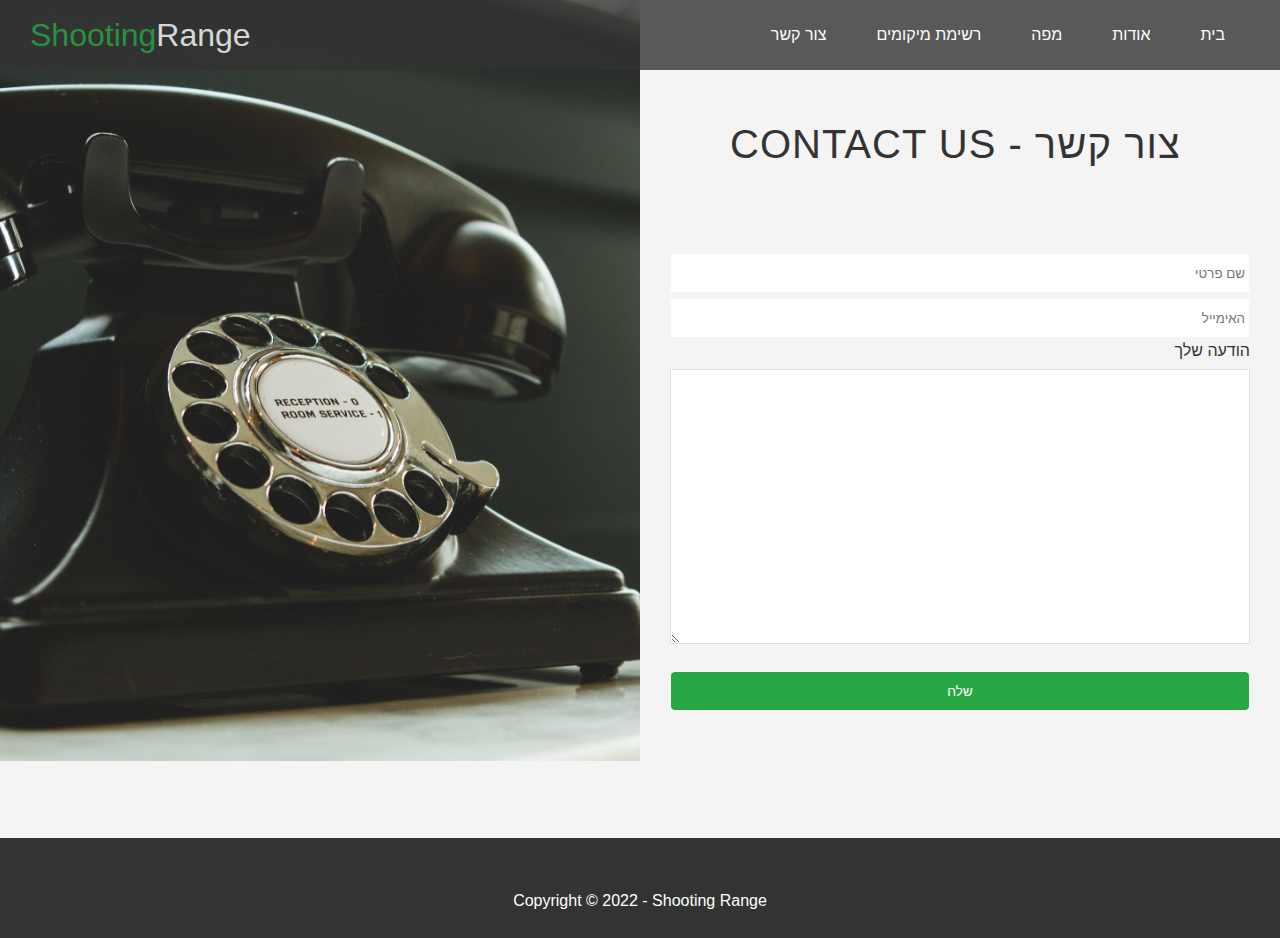
<file: contact.html>
<!DOCTYPE html>
<html lang="en">
<head>
  <meta charset="UTF-8">
  <meta http-equiv="X-UA-Compatible" content="IE=edge">
  <meta name="viewport" content="width=device-width, initial-scale=1.0">
  <link href="https://fonts.googleapis.com/css?family=Quicksand&display=swap" rel="stylesheet">
  <link rel="stylesheet" href="https://cdnjs.cloudflare.com/ajax/libs/font-awesome/6.1.1/css/all.min.css" integrity="sha512-KfkfwYDsLkIlwQp6LFnl8zNdLGxu9YAA1QvwINks4PhcElQSvqcyVLLD9aMhXd13uQjoXtEKNosOWaZqXgel0g==" crossorigin="anonymous" referrerpolicy="no-referrer" />
  <link rel="stylesheet" href="css/utilities.css">
  <link rel="stylesheet" href="css/style.css">
  <title>Contact</title>
</head>
<body id="home">
  <header >
    <div id="navbar" class="navbar">
      <h1 class="logo">
        <span class="text-primary"><i class="fa-solid fa-gun"></i> Shooting</span>Range
      </h1>
      <nav>
        <ul>
          <li><a class="current" href="contact.html">צור קשר</a></li>
          <li><a href="list.html">רשימת מיקומים</a></li>
          <li><a href="map.html">מפה</a></li>
          <li><a href="about.html">אודות</a></li>
          <li><a href="index.html">בית</a></li>
        </ul>
      </nav>
    </div>

    <!-- Contact -->
    <section id="contact" class="contact flex-columns">
      <div class="row">
        <div class="column">
          <div class="column-1">
            <img src="images/telephone.jpg" alt="" />
          </div>
        </div>
        <div class="column">
          <div class="column-2 bg-light">
            <h2>Contact Us - צור קשר</h2>
            <form action="https://formspree.io/f/meqndarp" method="post" autocomplete="off" action="" class="callback-form" Add dir="rtl" >
              <div class="form-control">
                <label for="name"></label>
                <input type="text" name="name" id="name" placeholder="שם פרטי"/>
              </div>
              <div class="form-control">
                <label for="email"></label>
                <input type="email" name="email" id="email" placeholder="האימייל "/>
              </div>
              <!-- <div class="form-control">
                <label for="phone"></label>
                <input type="text" name="phone" id="phone" placeholder="מספר טלפון"/>
              </div> -->
              <div class="form-control">
                <label for="message">הודעה שלך</label>
                <textarea name="message" id="message"></textarea>
              </div>
              <input type="submit" value="שלח" id="submit" class="btn" />
            </form>
          </div>
        </div>
      </div>
    </section>
    
     <!-- Footer -->
     <br><br><br>
   <footer class="footer bg-dark">
    <div class="social">
      <a href="http://www.facebook.com" target="_blank"><i class="fab fa-facebook fa-2x"></i></a>
      <a href="http://www.twitter.com" target="_blank"><i class="fab fa-twitter fa-2x"></i></a>
      <a href="http://www.instagram.com" target="_blank"><i class="fab fa-instagram fa-2x"></i></a>
    </div>
    <p>Copyright &copy; 2022 - Shooting Range</p>
  </footer>
  
  
</body>
</html>
</file>
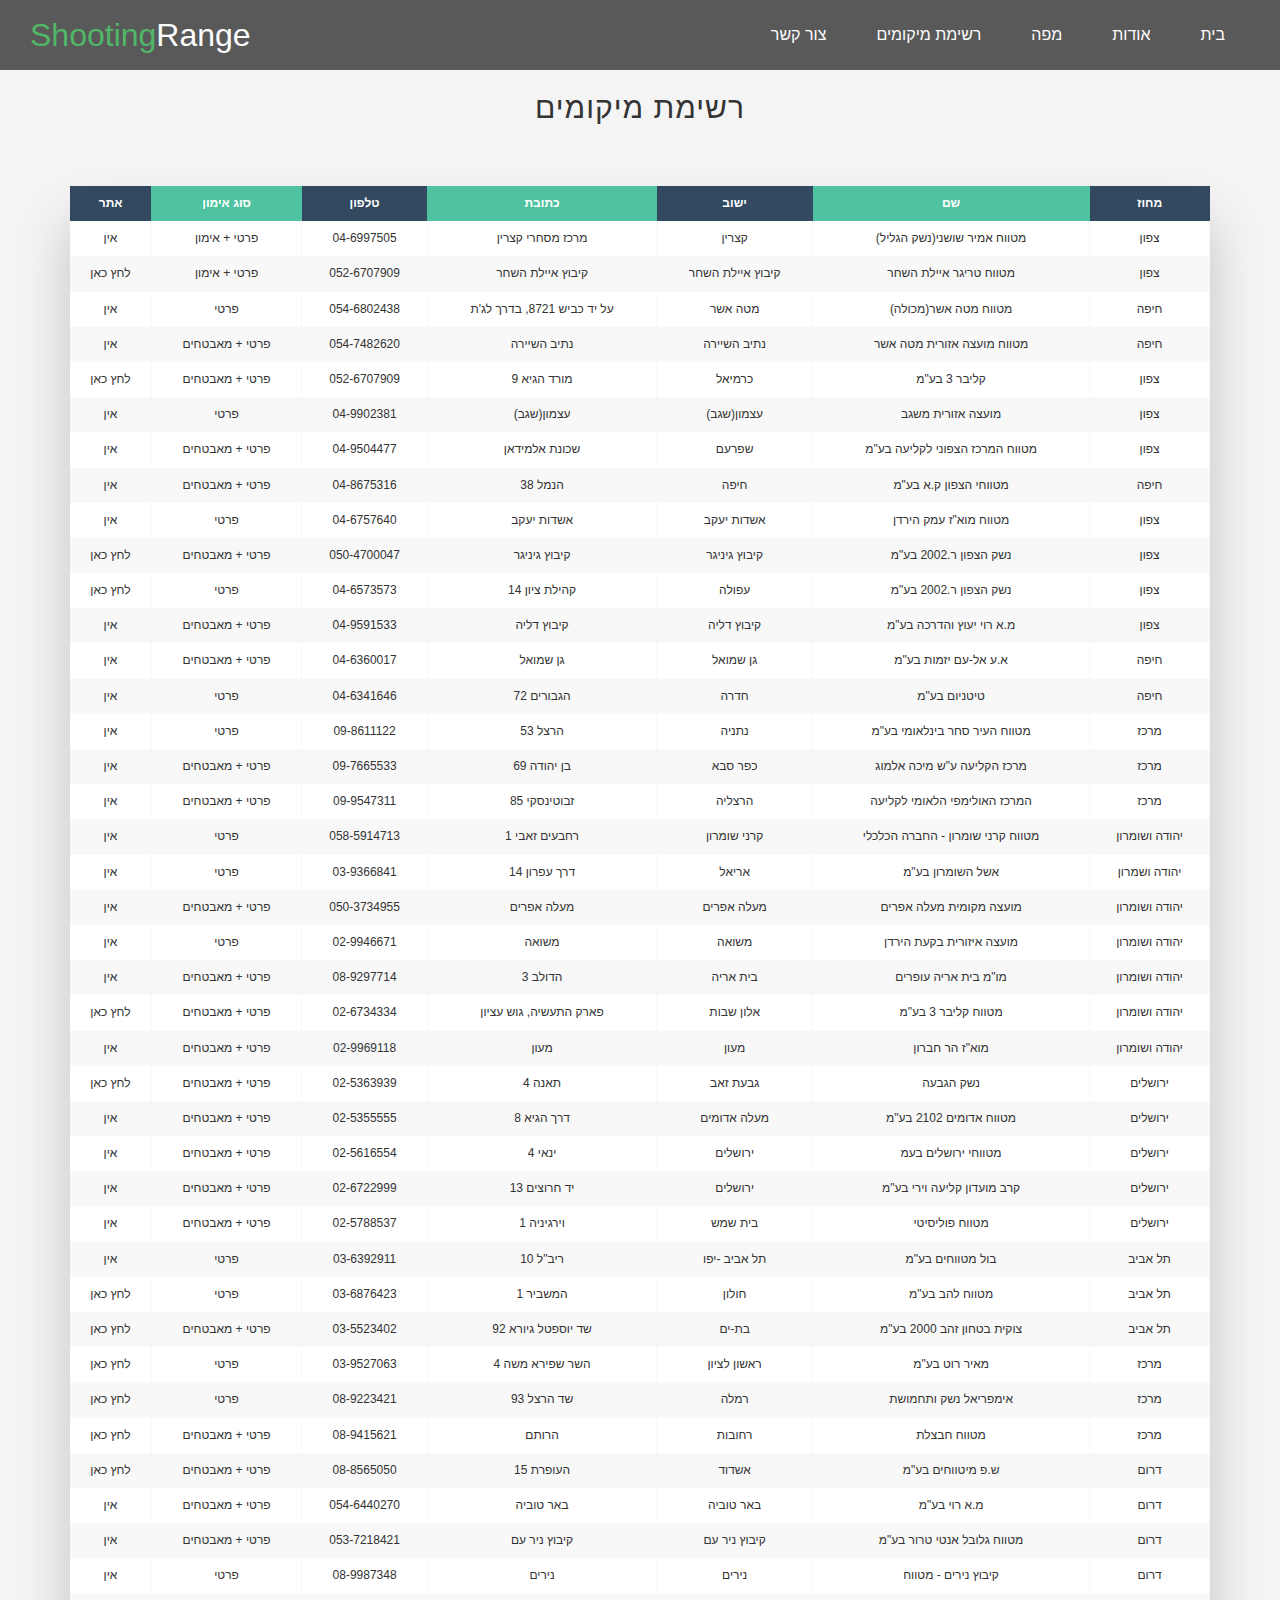
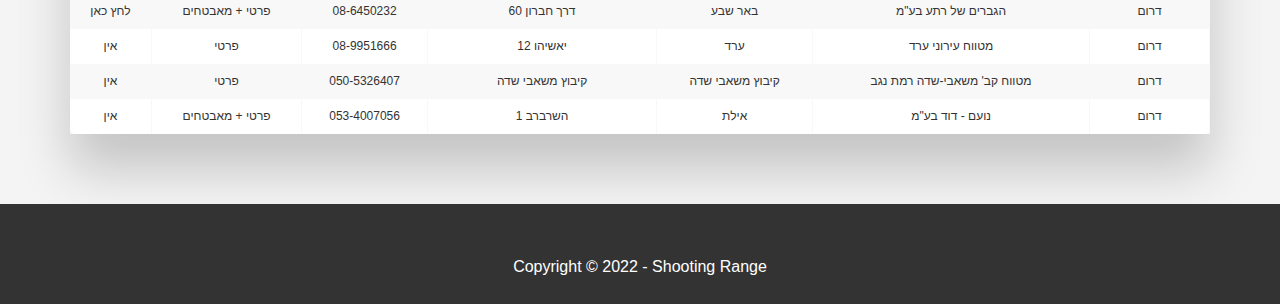
<file: list.html>
<!DOCTYPE html>
<html lang="en">
<head>
  <meta charset="UTF-8">
  <meta http-equiv="X-UA-Compatible" content="IE=edge">
  <meta name="viewport" content="width=device-width, initial-scale=1.0">
  <link rel="stylesheet" href="https://cdnjs.cloudflare.com/ajax/libs/font-awesome/6.1.1/css/all.min.css" integrity="sha512-KfkfwYDsLkIlwQp6LFnl8zNdLGxu9YAA1QvwINks4PhcElQSvqcyVLLD9aMhXd13uQjoXtEKNosOWaZqXgel0g==" crossorigin="anonymous" referrerpolicy="no-referrer" />
  <link rel="stylesheet" href="css/utilities.css">
  <link rel="stylesheet" href="css/style.css">
  <title>List Of Places</title>
</head>
<body id="home">
  <header>
    <div id="navbar" class="navbar">
      <h1 class="logo">
        <span class="text-primary"><i class="fa-solid fa-gun"></i> Shooting</span>Range
      </h1>
      <nav>
        <ul>
          <li><a href="contact.html">צור קשר</a></li>
          <li><a class="current" href="list.html">רשימת מיקומים</a></li>
          <li><a href="map.html">מפה</a></li>
          <li><a href="about.html">אודות</a></li>
          <li><a href="index.html">בית</a></li>
        </ul>
      </nav>
    </div>
  </header>

  <h2>רשימת מיקומים</h2>
  <div class="table-wrapper">
      <table class="fl-table">
          <thead>
          <tr>
              <th>אתר</th>
              <th>סוג אימון</th>
              <th>טלפון</th>
              <th>כתובת</th>
              <th>ישוב</th>
              <th>שם</th>
              <th>מחוז</th>
              
          </tr>
          </thead>
          <tbody>
          <tr>
              <td><span>אין</span></td>
              <td>פרטי + אימון</td>
              <td>04-6997505</td>
              <td>מרכז מסחרי קצרין</td>
              <td>קצרין</td>
              <td>מטווח אמיר שושני(נשק הגליל)</td>
              <td>צפון</td>
          </tr>
          <tr>
              <td><a href='https://www.trigger-at.com' target=_blank>לחץ כאן</a></td>
              <td>פרטי + אימון</td>
              <td>052-6707909</td>
              <td>קיבוץ איילת השחר</td>
              <td>קיבוץ איילת השחר</td>
              <td>מטווח טריגר איילת השחר</td>
              <td>צפון</td>
          </tr>
          <tr>
              <td><span>אין</span></td>
              <td>פרטי</td>
              <td>054-6802438</td>
              <td>על יד כביש 8721, בדרך לג'ת</td>
              <td>מטה אשר</td>
              <td>מטווח מטה אשר(מכולה)</td>
              <td>חיפה</td>
          </tr>
          <tr>
              <td><span>אין</span></td>
              <td>פרטי + מאבטחים</td>
              <td>054-7482620</td>
              <td>נתיב השיירה</td>
              <td>נתיב השיירה</td>
              <td>מטווח מועצה אזורית מטה אשר</td>
              <td>חיפה</td>
          </tr>
          <tr>
              <td><a href='https://www.caliber3range.com' target=_blank>לחץ כאן</a></td>
              <td>פרטי + מאבטחים</td>
              <td>052-6707909</td>
              <td>מורד הגיא 9</td>
              <td>כרמיאל</td>
              <td>קליבר 3 בע"מ</td>
              <td>צפון</td>
          </tr>
          <tr>
              <td><span>אין</span></td>
              <td>פרטי</td>
              <td>04-9902381</td>
              <td>עצמון(שגב)</td>
              <td>עצמון(שגב)</td>
              <td>מועצה אזורית משגב</td>
              <td>צפון</td>
          </tr>
          <tr>
              <td><span>אין</span></td>
              <td>פרטי + מאבטחים</td>
              <td>04-9504477</td>
              <td>שכונת אלמידאן</td>
              <td>שפרעם</td>
              <td>מטווח המרכז הצפוני לקליעה בע"מ</td>
              <td>צפון</td>
          </tr>
          <tr>
              <td><span>אין</span></td>
              <td>פרטי + מאבטחים</td>
              <td>04-8675316</td>
              <td>הנמל 38</td>
              <td>חיפה</td>
              <td>מטווחי הצפון ק.א בע"מ</td>
              <td>חיפה</td>
          </tr>
          <tr>
              <td><span>אין</span></td>
              <td>פרטי</td>
              <td>04-6757640</td>
              <td>אשדות יעקב</td>
              <td>אשדות יעקב</td>
              <td>מטווח מוא"ז עמק הירדן</td>
              <td>צפון</td>
          </tr>
          <tr>
              <td><a href='https://www.caliber3range.com' target=_blank>לחץ כאן</a></td>
              <td>פרטי + מאבטחים</td>
              <td>050-4700047</td>
              <td>קיבוץ גיניגר</td>
              <td>קיבוץ גיניגר</td>
              <td>נשק הצפון ר.2002 בע"מ</td>
              <td>צפון</td>
          </tr>
          <tr>
            <td><a href='https://northarm.co.il' target=_blank>לחץ כאן</a></td>
              <td>פרטי</td>
              <td>04-6573573</td>
              <td>קהילת ציון 14</td>
              <td>עפולה</td>
              <td>נשק הצפון ר.2002 בע"מ</td>
              <td>צפון</td>
          </tr>
          <tr>
              <td><span>אין</span></td>
              <td>פרטי + מאבטחים</td>
              <td>04-9591533</td>
              <td>קיבוץ דליה</td>
              <td>קיבוץ דליה</td>
              <td>מ.א רוי יעוץ והדרכה בע"מ</td>
              <td>צפון</td>
          </tr>
          <tr>
              <td><span>אין</span></td>
              <td>פרטי + מאבטחים</td>
              <td>04-6360017</td>
              <td>גן שמואל</td>
              <td>גן שמואל</td>
              <td>א.ע אל-עם יזמות בע"מ</td>
              <td>חיפה</td>
          </tr>
          <tr>
              <td><span>אין</span></td>
              <td>פרטי</td>
              <td>04-6341646</td>
              <td>הגבורים 72</td>
              <td>חדרה</td>
              <td>טיטניום בע"מ</td>
              <td>חיפה</td>
          </tr>
          <tr>
              <td><span>אין</span></td>
              <td>פרטי</td>
              <td>09-8611122</td>
              <td>הרצל 53</td>
              <td>נתניה</td>
              <td>מטווח העיר סחר בינלאומי בע"מ</td>
              <td>מרכז</td>
          </tr>
          <tr>
              <td><span>אין</span></td>
              <td>פרטי + מאבטחים</td>
              <td>09-7665533</td>
              <td>בן יהודה 69</td>
              <td>כפר סבא</td>
              <td>מרכז הקליעה ע"ש מיכה אלמוג</td>
              <td>מרכז</td>
          </tr>
          <tr>
              <td><span>אין</span></td>
              <td>פרטי + מאבטחים</td>
              <td>09-9547311</td>
              <td>זבוטינסקי 85</td>
              <td>הרצליה</td>
              <td>המרכז האולימפי הלאומי לקליעה</td>
              <td>מרכז</td>
          </tr>
          <tr>
            <td><span>אין</span></td>
            <td>פרטי</td>
            <td>058-5914713</td>
            <td>רחבעים זאבי 1</td>
            <td>קרני שומרון</td>
            <td>מטווח קרני שומרון - החברה הכלכלי</td>
            <td>יהודה ושומרון</td>
        </tr>
          <tr>
              <td><span>אין</span></td>
              <td>פרטי</td>
              <td>03-9366841</td>
              <td>דרך עפרון 14</td>
              <td>אריאל</td>
              <td>אשל השומרון בע"מ</td>
              <td>יהודה ושמרון</td>
          </tr>
          <tr>
              <td><span>אין</span></td>
              <td>פרטי + מאבטחים</td>
              <td>050-3734955</td>
              <td>מעלה אפרים</td>
              <td>מעלה אפרים</td>
              <td>מועצה מקומית מעלה אפרים</td>
              <td>יהודה ושומרון</td>
          </tr>
          <tr>
              <td><span>אין</span></td>
              <td>פרטי</td>
              <td>02-9946671</td>
              <td>משואה</td>
              <td>משואה</td>
              <td>מועצה איזורית בקעת הירדן</td>
              <td>יהודה ושומרון</td>
          </tr>
          <tr>
              <td><span>אין</span></td>
              <td>פרטי + מאבטחים</td>
              <td>08-9297714</td>
              <td>הדולב 3</td>
              <td>בית אריה</td>
              <td>מו"מ בית אריה עופרים</td>
              <td>יהודה ושומרון</td>
          </tr>
            <tr>
              <td><a href='https://www.caliber3range.com' target=_blank>לחץ כאן</a></td>
              <td>פרטי + מאבטחים</td>
              <td>02-6734334</td>
              <td>פארק התעשיה, גוש עציון</td>
              <td>אלון שבות</td>
              <td>מטווח קליבר 3 בע"מ</td>
              <td>יהודה ושומרון</td>
          </tr>
            <tr>
              <td><span>אין</span></td>
              <td>פרטי + מאבטחים</td>
              <td>02-9969118</td>
              <td>מעון</td>
              <td>מעון</td>
              <td>מוא"ז הר חברון</td>
              <td>יהודה ושומרון</td>
          </tr>
          <tr>
              <td><a href='https://www.neshekagiva.co.il' target=_blank>לחץ כאן</a></td>
              <td>פרטי + מאבטחים</td>
              <td>02-5363939</td>
              <td>תאנה 4</td>
              <td>גבעת זאב</td>
              <td>נשק הגבעה</td>
              <td>ירושלים</td>
          </tr>
          <tr>
              <td><span>אין</span></td>
              <td>פרטי + מאבטחים</td>
              <td>02-5355555</td>
              <td>דרך הגיא 8</td>
              <td>מעלה אדומים</td>
              <td>מטווח אדומים 2102 בע"מ</td>
              <td>ירושלים</td>
          </tr>
          <tr>
              <td><span>אין</span></td>
              <td>פרטי + מאבטחים</td>
              <td>02-5616554</td>
              <td>ינאי 4</td>
              <td>ירושלים</td>
              <td>מטווחי ירושלים בעמ</td>
              <td>ירושלים</td>
          </tr>
          <tr>
              <td><span>אין</span></td>
              <td>פרטי + מאבטחים</td>
              <td>02-6722999</td>
              <td>יד חרוצים 13</td>
              <td>ירושלים</td>
              <td>קרב מועדון קליעה וירי בע"מ</td>
              <td>ירושלים</td>
          </tr>
         
          <tr>
              <td><span>אין</span></td>
              <td>פרטי + מאבטחים</td>
              <td>02-5788537</td>
              <td>וירגיניה 1</td>
              <td>בית שמש</td>
              <td>מטווח פוליסיטי</td>
              <td>ירושלים</td>
          </tr>
          <tr>
              <td><span>אין</span></td>
              <td>פרטי</td>
              <td>03-6392911</td>
              <td>ריב"ל 10</td>
              <td>תל אביב -יפו</td>
              <td>בול מטווחים בע"מ</td>
              <td>תל אביב</td>
          </tr>
          <tr>
              <td><a href='https://www.lhbltd.com' target=_blank>לחץ כאן</a></td>
              <td>פרטי</td>
              <td>03-6876423</td>
              <td>המשביר 1</td>
              <td>חולון</td>
              <td>מטווח להב בע"מ</td>
              <td>תל אביב</td>
          </tr>
          <tr>
              <td><a href='https://www.zukit.co.il' target=_blank>לחץ כאן</a></td>
              <td>פרטי + מאבטחים</td>
              <td>03-5523402</td>
              <td>שד יוספטל גיורא 92</td>
              <td>בת-ים</td>
              <td>צוקית בטחון זהב 2000 בע"מ</td>
              <td>תל אביב</td>
          </tr>
          <tr>
              <td><a href='https://meirroth.co.il' target=_blank>לחץ כאן</a></td>
              <td>פרטי</td>
              <td>03-9527063</td>
              <td>השר שפירא משה 4</td>
              <td>ראשון לציון</td>
              <td>מאיר רוט בע"מ</td>
              <td>מרכז</td>
          </tr>
          <tr>
              <td><a href='http://www.imperialranges.co.il' target=_blank>לחץ כאן</a></td>
              <td>פרטי</td>
              <td>08-9223421</td>
              <td>שד הרצל 93</td>
              <td>רמלה</td>
              <td>אימפריאל נשק ותחמושת</td>
              <td>מרכז</td>
          </tr>
          <tr>
              <td><a href='https://mitvah-rehovot.co.il/' target=_blank>לחץ כאן</a></td>
              <td>פרטי + מאבטחים</td>
              <td>08-9415621</td>
              <td>הרותם</td>
              <td>רחובות</td>
              <td>מטווח חבצלת</td>
              <td>מרכז</td>
          </tr>
          <tr>
              <td><a href='https://sp-range.co.il' target=_blank>לחץ כאן</a></td>
              <td>פרטי + מאבטחים</td>
              <td>08-8565050</td>
              <td>העופרת 15</td>
              <td>אשדוד</td>
              <td>ש.פ מיטווחים בע"מ</td>
              <td>דרום</td>
          </tr>
          <tr>
              <td><span>אין<span></td>
              <td>פרטי + מאבטחים</td>
              <td>054-6440270</td>
              <td>באר טוביה</td>
              <td>באר טוביה</td>
              <td>מ.א רוי בע"מ</td>
              <td>דרום</td>
          </tr>
          <tr>
              <td><span>אין<span></td>
              <td>פרטי + מאבטחים</td>
              <td>053-7218421</td>
              <td>קיבוץ ניר עם</td>
              <td>קיבוץ ניר עם</td>
              <td>מטווח גלובל אנטי טרור בע"מ</td>
              <td>דרום</td>
          </tr>
          <tr>
              <td><span>אין<span></td>
              <td>פרטי</td>
              <td>08-9987348</td>
              <td>נירים</td>
              <td>נירים</td>
              <td>קיבוץ נירים - מטווח</td>
              <td>דרום</td>
          </tr>
          <tr>
              <td><a href='https://www.retafirearms.com' target=_blank>לחץ כאן</a></td>
              <td>פרטי + מאבטחים</td>
              <td>08-6450232</td>
              <td>דרך חברון 60</td>
              <td>באר שבע</td>
              <td>הגברים של רתע בע"מ</td>
              <td>דרום</td>
          </tr>
          <tr>
              <td><span>אין<span></td>
              <td>פרטי</td>
              <td>08-9951666</td>
              <td>יאשיהו 12</td>
              <td>ערד</td>
              <td>מטווח עירוני ערד</td>
              <td>דרום</td>
          </tr>
          <tr>
              <td><span>אין<span></td>
              <td>פרטי</td>
              <td>050-5326407</td>
              <td>קיבוץ משאבי שדה</td>
              <td>קיבוץ משאבי שדה</td>
              <td>מטווח קב' משאבי-שדה רמת נגב</td>
              <td>דרום</td>
          </tr>
          <tr>
              <td><span>אין<span></td>
              <td>פרטי + מאבטחים</td>
              <td>053-4007056</td>
              <td>השרברב 1</td>
              <td>אילת</td>
              <td>נועם - דוד בע"מ</td>
              <td>דרום</td>
          </tr>
          <tbody>
      </table>
  </div>
  
   <!-- Footer -->
   <footer class="footer bg-dark">
    <div class="social">
      <a href="http://www.facebook.com" target="_blank"><i class="fab fa-facebook fa-2x"></i></a>
      <a href="http://www.twitter.com" target="_blank"><i class="fab fa-twitter fa-2x"></i></a>
      <a href="http://www.instagram.com" target="_blank"><i class="fab fa-instagram fa-2x"></i></a>
    </div>
    <p>Copyright &copy; 2022 - Shooting Range</p>
  </footer>
  
</body>
</html>
</file>
<file: css/utilities.css>
/* Text Colors */
.text-primary{
  color: #28a745;
}

/* Button */
.btn{
cursor: pointer;
display: inline-block;
padding: 10px 30px;
color: #fff;
background-color: #28a745;
border: none;
border-radius: 5px;
}

.btn:hover{
  /* השתקפות של הכפתור */
  opacity: 0.9;
}

.btn-primary{
  background: #28a745;
  color: #fff;
}

.bg-dark{
  background: #333;
  color: #fff;
}

/* Contact  */
/* Flex columns */


.flex-columns .row{
  display: flex;
  flex-direction: row;
  flex-wrap: wrap;
  width: 100%;
}

.flex-columns .column{
  display: flex;
  flex-direction: column;
  flex-basis: 100%;
  /* flex:1 will take all the hight to the right */
  /* כלומר שכל התאים יהיו שווים בגודלם */
  flex: 1;
}

.flex-columns .column .column-1,
.flex-columns .column .column-2{
  height: 100%;
}

/* כאשר מקטינים את הדפדפן שהתמונה ששמנו לא תהיה קטנה פתאום, וגם כדי שהתמונה לא תהיה מטושטשת */
.flex-columns img{
  width: 100%;
  height: 100%;
  /* כדי שהתמונה לא תהיה מטושטשת */
  object-fit: cover;
}

.flex-columns .column-2{
  display: flex;
  flex-direction: column;
  /* because its column i need to do flex-start in line 87 */
  align-items: flex-start;
  justify-content: center;
  padding: 30px;
}

.flex-columns h2{
  font-size: 40px;
  /* Like Bold Font */
  font-weight: 100;
}

.flex-columns h4{
  margin-bottom: 10px;
}

.flex-columns p{
  margin: 20px 0px;
}
</file>
<file: css/style.css>
@import url('https://fonts.googleapis.com/css2?family=Open+Sans:wght@300;400&display=swap');

* {
  box-sizing: border-box;
  padding: 0;
  margin: 0;
}

body{
  font-family: 'Open Sans', sans-serif;
  background: #fff;
  color: #333;
  line-height: 1.6;
}

ul{
  /* With no bullets points */
  list-style: none;
}

a{
  color:#333 ;
  /* With out ____(underline) below the links */
  text-decoration: none;
}

h1,h2 {
  /* עד כמה הכתב יהיה מודגש או חלש יותר */
  font-weight: 300;
  /* עד כמה יהיו רווחים בין הטקסט */
  line-height: 1.2;
}

p{
  margin: 10px 0;
}

img{
  width: 100%;
}

/* Navbar */
.navbar{
  display: flex;
  /* Its Vertical because its Cross axis */
  align-items: center;
  /* Its Horizontal because its Main axis */
  justify-content: space-between;
  background-color: #333;
  color: #fff;
   /* שנראה קצת שקוף מתחת למסגרת */
  opacity: 0.8;
  width: 100%;
  height: 70px;
  /*  כדי שנתקע את הנאב בר למעלה */ 
  position: fixed;
  top: 0px;
  padding: 0 30px;
}

.navbar a{
  color:#fff;
  padding: 10px 20px;
  margin: 0 5px;
}

.navbar a:hover{
  border-bottom: #28a745 2px solid;
}

.navbar ul{
  display: flex;
}

.navbar .logo{
  /* Bold Logo */
  font-weight: 400;
}

/* Header */
.hero{
  background: url('../images/background.jpg') no-repeat center center/cover;
  height: 100vh;
  position:  relative;
  color: #fff;
}

.hero .content{
  display: flex;
  /* Now direction is Vertical */
  flex-direction: column;
  align-items: center;
  justify-content: center;
  text-align: center;
  /* we put height=100% because his parent .hero has height=100vh */
  height: 100%;
  padding: 0 20px;
}

.hero .content h1{
  font-size: 55px;
}

.hero .content p{
  font-size: 23px;
  /* כדי שהפסקה לא תתרחב יותר מידי   */
  max-width: 600px;
  margin: 20px 0 30px;
}

/* transparent כדי שהרקע של התמונה יהיה שקוף כל המסך  */
.hero::before{
  /* we leave it empty string '' */
  content: '';
  position: absolute;
  top: 0;
  left: 0;
  width: 100%;
  height: 100%;
  /* 0.6 = transparent = השתקפות */
  background: rgba(0, 0, 0, 0.6);
}

/* everyting in hero = .hero *{} */
.hero *{
  z-index: 10;
}

/* ********************************************************************** */
/* list page */
*{
  box-sizing: border-box;
  -webkit-box-sizing: border-box;
  -moz-box-sizing: border-box;
}
body{
  font-family: Helvetica;
  -webkit-font-smoothing: antialiased;
  /* background: rgba( 71, 147, 227, 1); */
  background: #f4f4f4;
}
h2{
  color: #333;
  text-align: center;
  font-size: 18px;
  text-transform: uppercase;
  letter-spacing: 1px;
  padding-top: 30px ;
  margin: 60px;
  font-size: 30px;
  
}

/* Table Styles */

.table-wrapper{
  margin: 10px 70px 70px;
  box-shadow: 0px 35px 50px rgba( 0, 0, 0, 0.2 );
  
}

.fl-table {
  border-radius: 5px;
  font-size: 12px;
  font-weight: normal;
  border: none;
  border-collapse: collapse;
  width: 100%;
  max-width: 100%;
  white-space: nowrap;
  background-color: white;
}

.fl-table td, .fl-table th {
  text-align: center;
  padding: 8px;
}

.fl-table td {
  border-right: 1px solid #f8f8f8;
  font-size: 12px;
}

.fl-table thead th {
  color: #ffffff;
  background: #4FC3A1;
}


.fl-table thead th:nth-child(odd) {
  color: #ffffff;
  background: #324960;
}

.fl-table tr:nth-child(even) {
  background: #F8F8F8;
}

/* Responsive */

@media (max-width: 767px) {
  .fl-table {
      display: block;
      width: 100%;
  }
  .table-wrapper:before{
      content: "Scroll horizontally >";
      display: block;
      text-align: right;
      font-size: 11px;
      color: white;
      padding: 0 0 10px;
  }
  .fl-table thead, .fl-table tbody, .fl-table thead th {
      display: block;
  }
  .fl-table thead th:last-child{
      border-bottom: none;
  }
  .fl-table thead {
      float: left;
  }
  .fl-table tbody {
      width: auto;
      position: relative;
      overflow-x: auto;
  }
  .fl-table td, .fl-table th {
      padding: 20px .625em .625em .625em;
      height: 60px;
      vertical-align: middle;
      box-sizing: border-box;
      overflow-x: hidden;
      overflow-y: auto;
      width: 120px;
      font-size: 13px;
      text-overflow: ellipsis;
  }
  .fl-table thead th {
      text-align: left;
      border-bottom: 1px solid #f7f7f9;
  }
  .fl-table tbody tr {
      display: table-cell;
  }
  .fl-table tbody tr:nth-child(odd) {
      background: none;
  }
  .fl-table tr:nth-child(even) {
      background: transparent;
  }
  .fl-table tr td:nth-child(odd) {
      background: #F8F8F8;
      border-right: 1px solid #E6E4E4;
  }
  .fl-table tr td:nth-child(even) {
      border-right: 1px solid #E6E4E4;
  }
  .fl-table tbody td {
      display: block;
      text-align: center;
  }
}


/* Contact */

/*Callback form  */
.callback-form{
  width: 100%;
  padding: 20px 0;
}

.middleH2{
  width: 100%;
  display: inline-block;
  overflow: hidden;
  text-align: center;
}

.callback-form label{
  /* display by defualt its inline but we need block */
  display: block;
  margin-bottom: 5px;
}

.callback-form .form-control .form-group {
  margin-bottom: 15px;
}
textarea{
  width: 100%;
  padding: 10px;
  border:1px #ddd solid;
  height: 275px;
}

.callback-form input{
  width: 100%;
  padding: 4px;
  height: 40px;
  border: 1px solid #f5f5f5;
}

/*כאשר אני לוחץ על התאים בפנים אז הצבע יהיה במסגרת בירוק  */
.callback-form input:focus{
  outline-color: #28a745;
}

.callback-form .btn{
  padding: 12px;
  margin-top: 20px;
}


/* Map 
#ifrMap{
  margin-top: 4.5rem;
} */

/* Map */
#map{
  margin-top: 4.5rem;
  width: 1899px;
  height: 900px;
  
}

/* About Page */
.hero .content.two{
  display: flex;
  /* Now direction is Vertical */
  flex-direction: column;
  align-items: center;
  justify-content: center;
  text-align: center;
  /* we put height=100% because his parent .hero has height=100vh */
  height: 60%;
  padding: 0 20px;
}


/* Footer */
.footer{
  display: flex;
  flex-direction: column;
  align-items: center;
  justify-content: center;
  text-align: center;
  height: 100px;
}

.footer a{
  color: #fff;
}

.footer a:hover{
  color: #28a745;
}

/* רווח בין הלוגואים של טוויטר,פייסבוק וכו */
.footer .social > *{
  margin-right: 30px;
}
</file>
